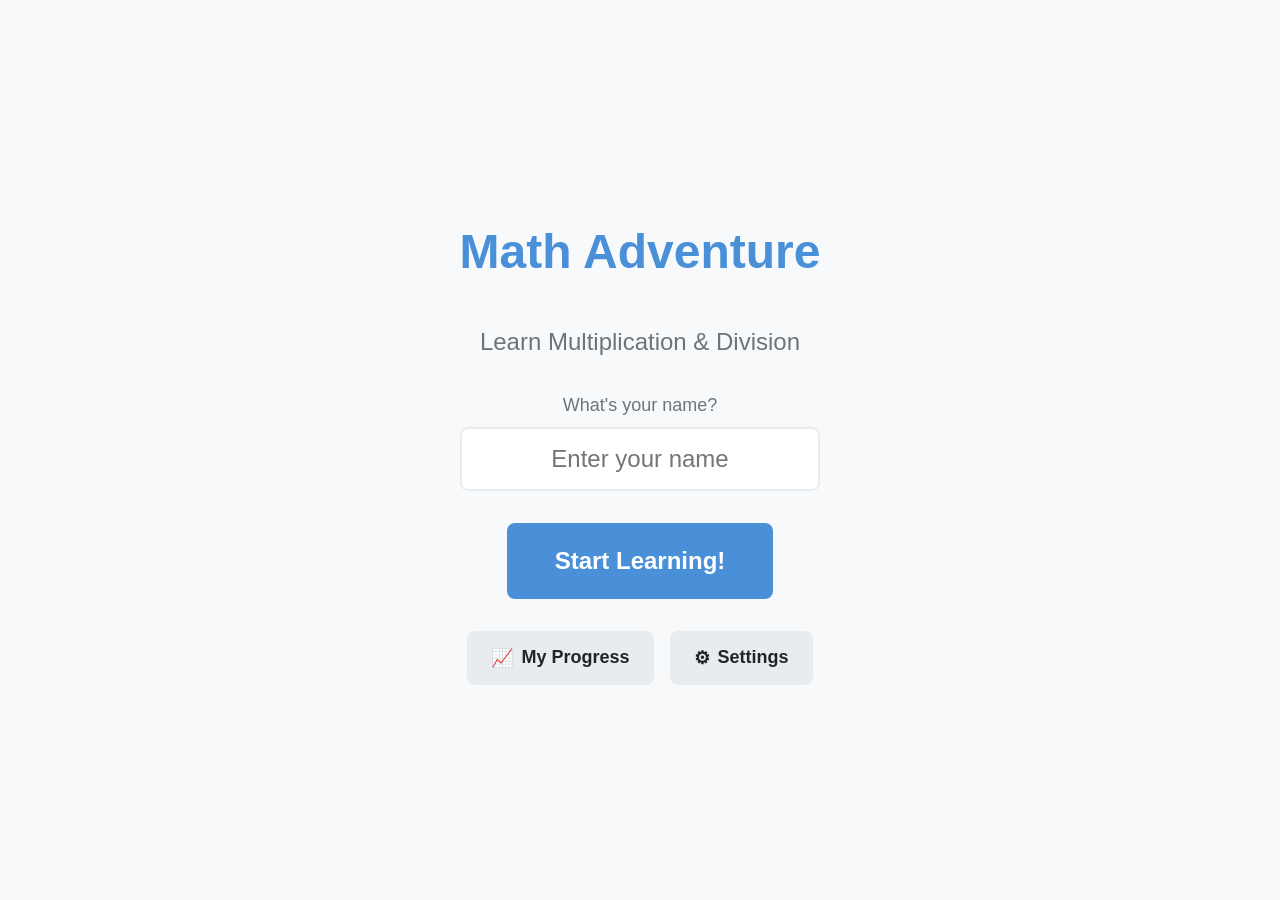
<file: index.html>
<!DOCTYPE html>
<html lang="en">
<head>
    <meta charset="UTF-8">
    <meta name="viewport" content="width=device-width, initial-scale=1.0, maximum-scale=1.0, user-scalable=no">
    <meta name="description" content="Learn multiplication and division with fun! An interactive math game for kids.">
    <meta name="theme-color" content="#4A90D9">
    <meta name="apple-mobile-web-app-capable" content="yes">
    <meta name="apple-mobile-web-app-status-bar-style" content="default">
    <meta name="apple-mobile-web-app-title" content="Math Adventure">
    <meta name="mobile-web-app-capable" content="yes">

    <title>Math Adventure - Learn Multiplication & Division</title>

    <!-- PWA Manifest -->
    <link rel="manifest" href="manifest.json">

    <!-- Favicon & App Icons -->
    <link rel="icon" type="image/png" sizes="32x32" href="icons/icon-96.png">
    <link rel="apple-touch-icon" href="icons/icon-192.png">
    <link rel="apple-touch-icon" sizes="152x152" href="icons/icon-152.png">
    <link rel="apple-touch-icon" sizes="180x180" href="icons/icon-192.png">
    <link rel="apple-touch-icon" sizes="167x167" href="icons/icon-192.png">

    <link rel="stylesheet" href="styles.css">
</head>
<body>
    <div id="app">
        <!-- Welcome Screen -->
        <div id="welcome-screen" class="screen active">
            <div class="welcome-content">
                <h1>Math Adventure</h1>
                <p class="subtitle">Learn Multiplication & Division</p>

                <div class="player-setup">
                    <label for="player-name">What's your name?</label>
                    <input type="text" id="player-name" placeholder="Enter your name" maxlength="20">
                </div>

                <button id="start-btn" class="btn btn-primary btn-large">Start Learning!</button>

                <div class="welcome-buttons">
                    <button id="progress-btn-welcome" class="btn btn-secondary">
                        <span class="icon">&#128200;</span> My Progress
                    </button>
                    <button id="settings-btn-welcome" class="btn btn-secondary">
                        <span class="icon">&#9881;</span> Settings
                    </button>
                </div>
            </div>
        </div>

        <!-- Main Game Screen -->
        <div id="game-screen" class="screen">
            <!-- Top Bar -->
            <header class="top-bar">
                <div class="player-info">
                    <span id="player-display-name">Player</span>
                    <span class="level-badge">Level <span id="current-level">1</span></span>
                </div>
                <div class="stats">
                    <div class="stat">
                        <span class="stat-icon star-icon">&#9733;</span>
                        <span id="points-display">0</span>
                    </div>
                    <div class="stat">
                        <span class="stat-icon fire-icon">&#128293;</span>
                        <span id="streak-display">0</span>
                    </div>
                </div>
                <div class="top-actions">
                    <button id="pause-btn" class="btn btn-icon" title="Pause">&#10074;&#10074;</button>
                    <button id="settings-btn-game" class="btn btn-icon" title="Settings">&#9881;</button>
                </div>
            </header>

            <!-- Progress Bar -->
            <div class="progress-container">
                <div class="progress-bar">
                    <div id="session-progress" class="progress-fill"></div>
                </div>
                <span id="progress-text">0 / 10</span>
            </div>

            <!-- Main Problem Area -->
            <main class="problem-area">
                <!-- Visual Representation -->
                <div id="visual-area" class="visual-area">
                    <!-- Arrays, number lines, etc. will be rendered here -->
                </div>

                <!-- Problem Display -->
                <div class="problem-display">
                    <span id="num1" class="problem-number">5</span>
                    <span id="operator" class="problem-operator multiply">&times;</span>
                    <span id="num2" class="problem-number">3</span>
                    <span class="equals">=</span>
                    <span id="answer-display" class="answer-box">?</span>
                </div>

                <!-- Answer Input -->
                <div class="answer-section">
                    <input type="number" id="answer-input" class="answer-input" placeholder="?" min="0" max="999" autocomplete="off">
                    <button id="submit-btn" class="btn btn-primary">Check</button>
                </div>

                <!-- Feedback Area -->
                <div id="feedback-area" class="feedback-area hidden">
                    <div id="feedback-message" class="feedback-message"></div>
                    <div id="feedback-explanation" class="feedback-explanation"></div>
                </div>
            </main>

            <!-- Hint Button -->
            <div class="hint-section">
                <button id="hint-btn" class="btn btn-hint">
                    <span class="icon">&#128161;</span> Need a hint?
                </button>
            </div>
        </div>

        <!-- Break Screen -->
        <div id="break-screen" class="screen">
            <div class="break-content">
                <h2>Time for a Break!</h2>
                <p>You've been working hard! Take a moment to rest your eyes.</p>
                <div class="break-activity">
                    <p>Try this: Stand up and stretch your arms above your head!</p>
                </div>
                <div class="break-timer">
                    <span id="break-countdown">60</span>s
                </div>
                <button id="skip-break-btn" class="btn btn-secondary">I'm Ready to Continue</button>
            </div>
        </div>

        <!-- Session Complete Screen -->
        <div id="complete-screen" class="screen">
            <div class="complete-content">
                <h2 id="complete-title">Great Job!</h2>
                <div class="session-stats">
                    <div class="stat-card">
                        <span class="stat-value" id="session-correct">0</span>
                        <span class="stat-label">Correct</span>
                    </div>
                    <div class="stat-card">
                        <span class="stat-value" id="session-accuracy">0%</span>
                        <span class="stat-label">Accuracy</span>
                    </div>
                    <div class="stat-card">
                        <span class="stat-value" id="session-points">0</span>
                        <span class="stat-label">Points Earned</span>
                    </div>
                </div>

                <div id="badges-earned" class="badges-earned hidden">
                    <h3>Badges Earned!</h3>
                    <div id="new-badges" class="badge-list"></div>
                </div>

                <div class="complete-actions">
                    <button id="continue-btn" class="btn btn-primary btn-large">Keep Going!</button>
                    <button id="finish-btn" class="btn btn-secondary">Finish for Now</button>
                </div>
            </div>
        </div>

        <!-- Settings Modal -->
        <div id="settings-modal" class="modal hidden">
            <div class="modal-content">
                <div class="modal-header">
                    <h2>Settings</h2>
                    <button id="close-settings" class="btn btn-icon">&times;</button>
                </div>
                <div class="modal-body">
                    <div class="setting-group">
                        <h3>Learning Mode</h3>
                        <div class="setting-option">
                            <label for="mode-select">Practice Type</label>
                            <select id="mode-select">
                                <option value="multiplication" selected>Multiplication Only</option>
                                <option value="division">Division Only</option>
                                <option value="mixed">Mixed Practice</option>
                            </select>
                        </div>
                        <div class="setting-option">
                            <label for="table-select">Times Tables</label>
                            <select id="table-select">
                                <option value="beginner">Beginner (2, 5, 10)</option>
                                <option value="easy" selected>Easy (1, 2, 5, 10)</option>
                                <option value="medium">Medium (2-6, 10)</option>
                                <option value="hard">Hard (2-9)</option>
                                <option value="expert">Expert (2-12)</option>
                            </select>
                        </div>
                    </div>

                    <div class="setting-group">
                        <h3>Session Settings</h3>
                        <div class="setting-option">
                            <label for="session-length">Problems per Session</label>
                            <select id="session-length">
                                <option value="5">5 (Quick)</option>
                                <option value="10" selected>10 (Standard)</option>
                                <option value="15">15 (Extended)</option>
                                <option value="20">20 (Challenge)</option>
                            </select>
                        </div>
                        <div class="setting-option">
                            <label for="break-interval">Break Reminder</label>
                            <select id="break-interval">
                                <option value="0">Off</option>
                                <option value="10" selected>Every 10 minutes</option>
                                <option value="15">Every 15 minutes</option>
                                <option value="20">Every 20 minutes</option>
                            </select>
                        </div>
                    </div>

                    <div class="setting-group">
                        <h3>Visual Settings</h3>
                        <div class="setting-option toggle-option">
                            <label for="show-visuals">Show Visual Helpers</label>
                            <input type="checkbox" id="show-visuals" checked>
                        </div>
                        <div class="setting-option toggle-option">
                            <label for="animations-enabled">Enable Animations</label>
                            <input type="checkbox" id="animations-enabled" checked>
                        </div>
                        <div class="setting-option toggle-option">
                            <label for="sounds-enabled">Enable Sounds</label>
                            <input type="checkbox" id="sounds-enabled" checked>
                        </div>
                    </div>

                    <div class="setting-group">
                        <h3>Accessibility</h3>
                        <div class="setting-option toggle-option">
                            <label for="focus-mode">Focus Mode (Minimal UI)</label>
                            <input type="checkbox" id="focus-mode">
                        </div>
                        <div class="setting-option toggle-option">
                            <label for="large-text">Large Text</label>
                            <input type="checkbox" id="large-text">
                        </div>
                        <div class="setting-option toggle-option">
                            <label for="high-contrast">High Contrast</label>
                            <input type="checkbox" id="high-contrast">
                        </div>
                    </div>

                    <div class="setting-group">
                        <h3>&#9729; Cloud Sync</h3>
                        <p class="setting-description">Sync progress to Google Sheets for backup and parent/teacher tracking.</p>
                        <div class="setting-option toggle-option">
                            <label for="cloud-sync-enabled">Enable Cloud Sync</label>
                            <input type="checkbox" id="cloud-sync-enabled">
                        </div>
                        <div class="setting-option" id="cloud-sync-options">
                            <label for="google-script-url">Google Script URL</label>
                            <input type="url" id="google-script-url" placeholder="https://script.google.com/..." class="text-input">
                            <small class="setting-hint">Deploy the Google Apps Script and paste the Web App URL here</small>
                        </div>
                        <div class="setting-option" id="parent-email-option">
                            <label for="parent-email">Parent/Teacher Email (optional)</label>
                            <input type="email" id="parent-email" placeholder="parent@email.com" class="text-input">
                            <small class="setting-hint">Receive weekly progress reports</small>
                        </div>
                        <div id="sync-status-display" class="sync-status-info">
                            <span id="sync-status-text">Not synced</span>
                            <button id="sync-now-btn" class="btn btn-small btn-secondary">Sync Now</button>
                        </div>
                    </div>
                </div>
                <div class="modal-footer">
                    <button id="save-settings" class="btn btn-primary">Save Settings</button>
                </div>
            </div>
        </div>

        <!-- Pause Modal -->
        <div id="pause-modal" class="modal hidden">
            <div class="modal-content modal-small">
                <h2>Game Paused</h2>
                <p>Take your time!</p>
                <div class="pause-actions">
                    <button id="resume-btn" class="btn btn-primary btn-large">Resume</button>
                    <button id="quit-btn" class="btn btn-secondary">Quit Session</button>
                </div>
            </div>
        </div>

        <!-- Progress Modal -->
        <div id="progress-modal" class="modal hidden">
            <div class="modal-content">
                <div class="modal-header">
                    <h2>&#128200; My Progress</h2>
                    <button id="close-progress" class="btn btn-icon">&times;</button>
                </div>
                <div class="modal-body">
                    <!-- Overall Stats -->
                    <div class="progress-section">
                        <h3>Overall Stats</h3>
                        <div class="progress-stats-grid">
                            <div class="progress-stat">
                                <span class="progress-stat-value" id="total-problems-solved">0</span>
                                <span class="progress-stat-label">Problems Solved</span>
                            </div>
                            <div class="progress-stat">
                                <span class="progress-stat-value" id="overall-accuracy">0%</span>
                                <span class="progress-stat-label">Accuracy</span>
                            </div>
                            <div class="progress-stat">
                                <span class="progress-stat-value" id="total-points-earned">0</span>
                                <span class="progress-stat-label">Total Points</span>
                            </div>
                            <div class="progress-stat">
                                <span class="progress-stat-value" id="facts-mastered">0</span>
                                <span class="progress-stat-label">Facts Mastered</span>
                            </div>
                        </div>
                    </div>

                    <!-- Recent Activity -->
                    <div class="progress-section">
                        <h3>Recent Activity</h3>
                        <div id="recent-activity" class="recent-activity">
                            <p class="no-data">No activity yet. Start playing to track your progress!</p>
                        </div>
                    </div>

                    <!-- Mastered Facts -->
                    <div class="progress-section">
                        <h3>&#11088; Mastered Facts</h3>
                        <div id="mastered-facts-list" class="mastered-facts">
                            <p class="no-data">Keep practicing to master facts!</p>
                        </div>
                    </div>

                    <!-- Badges Collection -->
                    <div class="progress-section">
                        <h3>&#127942; Badges Earned</h3>
                        <div id="badges-collection" class="badges-collection">
                            <p class="no-data">Complete challenges to earn badges!</p>
                        </div>
                    </div>
                </div>
            </div>
        </div>

        <!-- Achievement Toast -->
        <div id="achievement-toast" class="toast hidden">
            <div class="toast-content">
                <span class="toast-icon">&#127942;</span>
                <div class="toast-text">
                    <strong id="toast-title">Achievement!</strong>
                    <span id="toast-message"></span>
                </div>
            </div>
        </div>
    </div>

    <script src="game.js"></script>
    <script>
        // Register Service Worker for PWA
        if ('serviceWorker' in navigator) {
            window.addEventListener('load', () => {
                navigator.serviceWorker.register('/sw.js')
                    .then(registration => {
                        console.log('ServiceWorker registered:', registration.scope);
                    })
                    .catch(error => {
                        console.log('ServiceWorker registration failed:', error);
                    });
            });
        }
    </script>
</body>
</html>
</file>
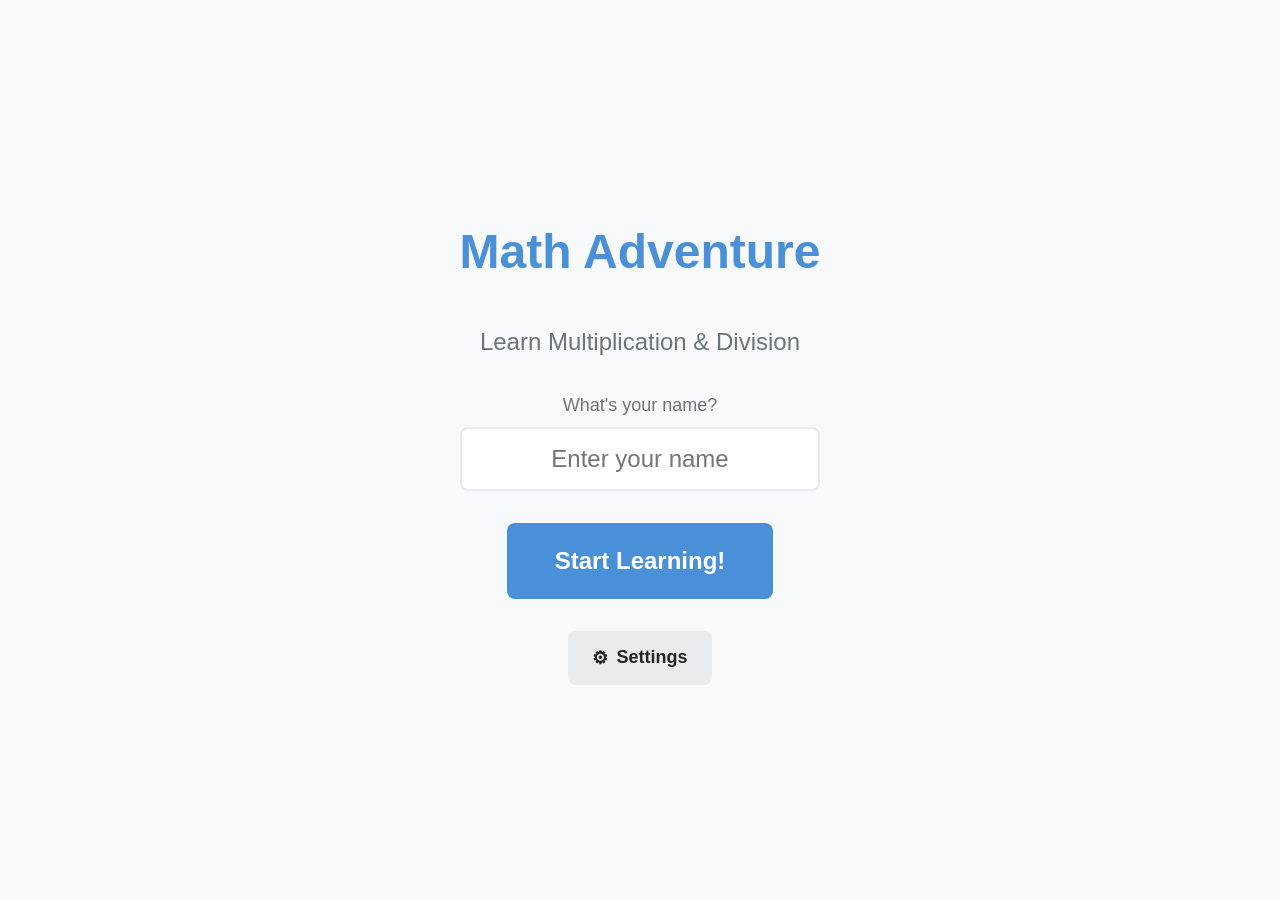
<file: math-adventure.html>
<!DOCTYPE html>
<html lang="en">
<head>
    <meta charset="UTF-8">
    <meta name="viewport" content="width=device-width, initial-scale=1.0, maximum-scale=1.0, user-scalable=no">
    <meta name="apple-mobile-web-app-capable" content="yes">
    <meta name="mobile-web-app-capable" content="yes">
    <title>Math Adventure - Learn Multiplication & Division</title>
    <style>
/* Math Adventure - ADHD-Friendly Educational Math App */
/* Optimized for 9-year-olds */

:root {
    --bg-primary: #F8F9FA;
    --bg-secondary: #FFFFFF;
    --bg-accent: #E9ECEF;
    --text-primary: #212529;
    --text-secondary: #6C757D;
    --text-muted: #ADB5BD;
    --multiply-color: #4A90D9;
    --multiply-bg: #E3F2FD;
    --divide-color: #5CB85C;
    --divide-bg: #E8F5E9;
    --success-color: #28A745;
    --success-bg: #D4EDDA;
    --error-color: #DC3545;
    --error-bg: #F8D7DA;
    --warning-color: #FFC107;
    --warning-bg: #FFF3CD;
    --primary-color: #4A90D9;
    --primary-hover: #3A7BC8;
    --secondary-color: #6C757D;
    --gold-color: #FFD700;
    --badge-color: #9B59B6;
    --spacing-xs: 4px;
    --spacing-sm: 8px;
    --spacing-md: 16px;
    --spacing-lg: 24px;
    --spacing-xl: 32px;
    --spacing-xxl: 48px;
    --font-family: 'Segoe UI', Arial, Verdana, sans-serif;
    --font-size-sm: 14px;
    --font-size-base: 18px;
    --font-size-lg: 24px;
    --font-size-xl: 32px;
    --font-size-xxl: 48px;
    --font-size-huge: 64px;
    --radius-sm: 4px;
    --radius-md: 8px;
    --radius-lg: 16px;
    --radius-round: 50%;
    --shadow-sm: 0 1px 3px rgba(0,0,0,0.1);
    --shadow-md: 0 4px 6px rgba(0,0,0,0.1);
    --shadow-lg: 0 10px 20px rgba(0,0,0,0.15);
    --transition-fast: 150ms ease;
    --transition-normal: 250ms ease;
}

body.high-contrast {
    --bg-primary: #FFFFFF;
    --bg-secondary: #F0F0F0;
    --text-primary: #000000;
    --text-secondary: #333333;
    --primary-color: #0056B3;
}

body.large-text {
    --font-size-base: 22px;
    --font-size-lg: 28px;
    --font-size-xl: 40px;
    --font-size-xxl: 56px;
    --font-size-huge: 80px;
}

@media (prefers-reduced-motion: reduce) {
    *, *::before, *::after {
        animation-duration: 0.01ms !important;
        transition-duration: 0.01ms !important;
    }
}

body.no-animations *, body.no-animations *::before, body.no-animations *::after {
    animation: none !important;
    transition: none !important;
}

*, *::before, *::after { box-sizing: border-box; margin: 0; padding: 0; }

html { font-size: var(--font-size-base); line-height: 1.5; }

body {
    font-family: var(--font-family);
    background-color: var(--bg-primary);
    color: var(--text-primary);
    min-height: 100vh;
    overflow-x: hidden;
}

#app { min-height: 100vh; display: flex; flex-direction: column; }

.screen {
    display: none;
    flex-direction: column;
    min-height: 100vh;
    padding: var(--spacing-lg);
}

.screen.active { display: flex; }

.welcome-content {
    flex: 1;
    display: flex;
    flex-direction: column;
    align-items: center;
    justify-content: center;
    text-align: center;
    max-width: 500px;
    margin: 0 auto;
    gap: var(--spacing-xl);
}

.welcome-content h1 {
    font-size: var(--font-size-xxl);
    font-weight: 700;
    color: var(--primary-color);
    margin-bottom: var(--spacing-xs);
}

.welcome-content .subtitle {
    font-size: var(--font-size-lg);
    color: var(--text-secondary);
}

.player-setup {
    width: 100%;
    display: flex;
    flex-direction: column;
    gap: var(--spacing-sm);
}

.player-setup label {
    font-size: var(--font-size-base);
    color: var(--text-secondary);
}

.player-setup input {
    padding: var(--spacing-md);
    font-size: var(--font-size-lg);
    border: 2px solid var(--bg-accent);
    border-radius: var(--radius-md);
    text-align: center;
    transition: border-color var(--transition-fast);
}

.player-setup input:focus {
    outline: none;
    border-color: var(--primary-color);
}

.btn {
    display: inline-flex;
    align-items: center;
    justify-content: center;
    gap: var(--spacing-sm);
    padding: var(--spacing-md) var(--spacing-lg);
    font-family: inherit;
    font-size: var(--font-size-base);
    font-weight: 600;
    border: none;
    border-radius: var(--radius-md);
    cursor: pointer;
    transition: all var(--transition-fast);
    min-height: 48px;
    min-width: 48px;
}

.btn:focus { outline: 3px solid var(--primary-color); outline-offset: 2px; }
.btn:disabled { opacity: 0.5; cursor: not-allowed; }
.btn-primary { background-color: var(--primary-color); color: white; }
.btn-primary:hover:not(:disabled) { background-color: var(--primary-hover); transform: translateY(-1px); }
.btn-secondary { background-color: var(--bg-accent); color: var(--text-primary); }
.btn-secondary:hover:not(:disabled) { background-color: var(--secondary-color); color: white; }
.btn-large { padding: var(--spacing-lg) var(--spacing-xxl); font-size: var(--font-size-lg); min-height: 60px; }
.btn-icon { padding: var(--spacing-sm); background: transparent; color: var(--text-secondary); font-size: var(--font-size-lg); }
.btn-icon:hover { color: var(--text-primary); background-color: var(--bg-accent); }
.btn-hint { background-color: var(--warning-bg); color: var(--text-primary); border: 2px dashed var(--warning-color); }
.btn-hint:hover { background-color: var(--warning-color); }

.top-bar {
    display: flex;
    align-items: center;
    justify-content: space-between;
    padding: var(--spacing-md);
    background-color: var(--bg-secondary);
    border-radius: var(--radius-lg);
    box-shadow: var(--shadow-sm);
    margin-bottom: var(--spacing-md);
}

.player-info { display: flex; align-items: center; gap: var(--spacing-md); }
#player-display-name { font-weight: 600; font-size: var(--font-size-base); }
.level-badge {
    background-color: var(--badge-color);
    color: white;
    padding: var(--spacing-xs) var(--spacing-md);
    border-radius: var(--radius-round);
    font-size: var(--font-size-sm);
    font-weight: 600;
}

.stats { display: flex; gap: var(--spacing-lg); }
.stat { display: flex; align-items: center; gap: var(--spacing-xs); font-size: var(--font-size-lg); font-weight: 700; }
.stat-icon { font-size: var(--font-size-lg); }
.star-icon { color: var(--gold-color); }
.fire-icon { color: #FF6B35; }
.top-actions { display: flex; gap: var(--spacing-sm); }

.progress-container { display: flex; align-items: center; gap: var(--spacing-md); margin-bottom: var(--spacing-lg); }
.progress-bar { flex: 1; height: 12px; background-color: var(--bg-accent); border-radius: var(--radius-round); overflow: hidden; }
.progress-fill {
    height: 100%;
    background: linear-gradient(90deg, var(--primary-color), var(--badge-color));
    border-radius: var(--radius-round);
    transition: width var(--transition-normal);
    width: 0%;
}
#progress-text { font-size: var(--font-size-sm); color: var(--text-secondary); min-width: 60px; text-align: right; }

.problem-area {
    flex: 1;
    display: flex;
    flex-direction: column;
    align-items: center;
    justify-content: center;
    gap: var(--spacing-xl);
    padding: var(--spacing-xl);
}

.visual-area {
    width: 100%;
    max-width: 500px;
    min-height: 120px;
    display: flex;
    flex-direction: column;
    align-items: center;
    justify-content: center;
    padding: var(--spacing-lg);
    background-color: var(--bg-secondary);
    border-radius: var(--radius-lg);
    box-shadow: var(--shadow-sm);
}

.visual-area.hidden { display: none; }

.array-grid { display: grid; gap: 6px; padding: var(--spacing-md); }
.array-dot {
    width: 24px;
    height: 24px;
    border-radius: var(--radius-round);
    background-color: var(--primary-color);
    transition: transform var(--transition-fast), opacity var(--transition-fast);
}
.array-dot.multiply { background-color: var(--multiply-color); }
.array-dot.divide { background-color: var(--divide-color); }
.array-dot.highlight { transform: scale(1.2); box-shadow: 0 0 8px var(--primary-color); }

.groups-container { display: flex; flex-wrap: wrap; gap: var(--spacing-lg); justify-content: center; }
.group {
    display: flex;
    flex-wrap: wrap;
    gap: 4px;
    padding: var(--spacing-md);
    background-color: var(--bg-accent);
    border-radius: var(--radius-md);
    max-width: 100px;
}
.group-item { width: 20px; height: 20px; border-radius: var(--radius-sm); background-color: var(--primary-color); }

.problem-display {
    display: flex;
    align-items: center;
    justify-content: center;
    gap: var(--spacing-lg);
    padding: var(--spacing-xl);
    background-color: var(--bg-secondary);
    border-radius: var(--radius-lg);
    box-shadow: var(--shadow-md);
}

.problem-number { font-size: var(--font-size-huge); font-weight: 700; color: var(--text-primary); min-width: 80px; text-align: center; }
.problem-operator { font-size: var(--font-size-xxl); font-weight: 700; padding: var(--spacing-sm) var(--spacing-md); border-radius: var(--radius-md); }
.problem-operator.multiply { color: var(--multiply-color); background-color: var(--multiply-bg); }
.problem-operator.divide { color: var(--divide-color); background-color: var(--divide-bg); }
.equals { font-size: var(--font-size-xxl); color: var(--text-secondary); }
.answer-box { font-size: var(--font-size-huge); font-weight: 700; color: var(--primary-color); min-width: 100px; text-align: center; }

.answer-section { display: flex; gap: var(--spacing-md); align-items: center; }
.answer-input {
    width: 150px;
    padding: var(--spacing-md);
    font-size: var(--font-size-xl);
    font-weight: 700;
    text-align: center;
    border: 3px solid var(--bg-accent);
    border-radius: var(--radius-md);
    transition: border-color var(--transition-fast);
}
.answer-input:focus { outline: none; border-color: var(--primary-color); }
.answer-input.correct { border-color: var(--success-color); background-color: var(--success-bg); }
.answer-input.incorrect { border-color: var(--error-color); background-color: var(--error-bg); animation: shake 0.5s ease; }

@keyframes shake {
    0%, 100% { transform: translateX(0); }
    20%, 60% { transform: translateX(-5px); }
    40%, 80% { transform: translateX(5px); }
}

.feedback-area { text-align: center; padding: var(--spacing-lg); border-radius: var(--radius-lg); max-width: 400px; }
.feedback-area.hidden { display: none; }
.feedback-area.success { background-color: var(--success-bg); }
.feedback-area.error { background-color: var(--error-bg); }
.feedback-message { font-size: var(--font-size-lg); font-weight: 700; margin-bottom: var(--spacing-sm); }
.feedback-area.success .feedback-message { color: var(--success-color); }
.feedback-area.error .feedback-message { color: var(--error-color); }
.feedback-explanation { font-size: var(--font-size-base); color: var(--text-secondary); }

.hint-section { display: flex; justify-content: center; padding: var(--spacing-lg); }

.break-content, .complete-content {
    flex: 1;
    display: flex;
    flex-direction: column;
    align-items: center;
    justify-content: center;
    text-align: center;
    gap: var(--spacing-xl);
    max-width: 500px;
    margin: 0 auto;
}
.break-content h2, .complete-content h2 { font-size: var(--font-size-xxl); color: var(--primary-color); }
.complete-content h2 { color: var(--success-color); }
.break-activity { padding: var(--spacing-xl); background-color: var(--bg-secondary); border-radius: var(--radius-lg); box-shadow: var(--shadow-sm); }
.break-timer { font-size: var(--font-size-xxl); font-weight: 700; color: var(--text-secondary); }

.session-stats { display: flex; gap: var(--spacing-lg); flex-wrap: wrap; justify-content: center; }
.stat-card {
    display: flex;
    flex-direction: column;
    align-items: center;
    padding: var(--spacing-lg);
    background-color: var(--bg-secondary);
    border-radius: var(--radius-lg);
    box-shadow: var(--shadow-sm);
    min-width: 120px;
}
.stat-card .stat-value { font-size: var(--font-size-xxl); font-weight: 700; color: var(--primary-color); }
.stat-card .stat-label { font-size: var(--font-size-sm); color: var(--text-secondary); }

.badges-earned { padding: var(--spacing-lg); background-color: var(--bg-secondary); border-radius: var(--radius-lg); }
.badges-earned h3 { margin-bottom: var(--spacing-md); color: var(--badge-color); }
.badge-list { display: flex; gap: var(--spacing-md); flex-wrap: wrap; justify-content: center; }
.badge {
    display: flex;
    flex-direction: column;
    align-items: center;
    padding: var(--spacing-md);
    background: linear-gradient(135deg, var(--gold-color), #FFA500);
    border-radius: var(--radius-md);
    min-width: 80px;
}
.badge-icon { font-size: var(--font-size-xl); }
.badge-name { font-size: var(--font-size-sm); font-weight: 600; }

.complete-actions { display: flex; gap: var(--spacing-md); flex-wrap: wrap; justify-content: center; }

.modal {
    position: fixed;
    inset: 0;
    background-color: rgba(0, 0, 0, 0.5);
    display: flex;
    align-items: center;
    justify-content: center;
    padding: var(--spacing-lg);
    z-index: 1000;
}
.modal.hidden { display: none; }
.modal-content {
    background-color: var(--bg-secondary);
    border-radius: var(--radius-lg);
    box-shadow: var(--shadow-lg);
    max-width: 500px;
    width: 100%;
    max-height: 90vh;
    overflow-y: auto;
}
.modal-small { max-width: 350px; text-align: center; padding: var(--spacing-xl); }
.modal-header {
    display: flex;
    align-items: center;
    justify-content: space-between;
    padding: var(--spacing-lg);
    border-bottom: 1px solid var(--bg-accent);
}
.modal-header h2 { font-size: var(--font-size-lg); }
.modal-body { padding: var(--spacing-lg); }
.modal-footer { padding: var(--spacing-lg); border-top: 1px solid var(--bg-accent); display: flex; justify-content: flex-end; }

.setting-group { margin-bottom: var(--spacing-xl); }
.setting-group h3 {
    font-size: var(--font-size-base);
    color: var(--text-secondary);
    margin-bottom: var(--spacing-md);
    padding-bottom: var(--spacing-sm);
    border-bottom: 1px solid var(--bg-accent);
}
.setting-option { display: flex; align-items: center; justify-content: space-between; padding: var(--spacing-sm) 0; }
.setting-option label { font-size: var(--font-size-base); }
.setting-option select {
    padding: var(--spacing-sm) var(--spacing-md);
    font-size: var(--font-size-base);
    border: 2px solid var(--bg-accent);
    border-radius: var(--radius-sm);
    background-color: var(--bg-secondary);
}

.toggle-option input[type="checkbox"] {
    width: 48px;
    height: 24px;
    appearance: none;
    background-color: var(--bg-accent);
    border-radius: var(--radius-round);
    position: relative;
    cursor: pointer;
    transition: background-color var(--transition-fast);
}
.toggle-option input[type="checkbox"]::before {
    content: '';
    position: absolute;
    width: 20px;
    height: 20px;
    border-radius: var(--radius-round);
    background-color: white;
    top: 2px;
    left: 2px;
    transition: transform var(--transition-fast);
}
.toggle-option input[type="checkbox"]:checked { background-color: var(--primary-color); }
.toggle-option input[type="checkbox"]:checked::before { transform: translateX(24px); }

.pause-actions { display: flex; flex-direction: column; gap: var(--spacing-md); margin-top: var(--spacing-xl); }

.toast {
    position: fixed;
    bottom: var(--spacing-xl);
    left: 50%;
    transform: translateX(-50%);
    background: linear-gradient(135deg, var(--gold-color), #FFA500);
    color: var(--text-primary);
    padding: var(--spacing-md) var(--spacing-xl);
    border-radius: var(--radius-lg);
    box-shadow: var(--shadow-lg);
    z-index: 1100;
    animation: slideUp 0.3s ease;
}
.toast.hidden { display: none; }

@keyframes slideUp {
    from { opacity: 0; transform: translateX(-50%) translateY(20px); }
    to { opacity: 1; transform: translateX(-50%) translateY(0); }
}

.toast-content { display: flex; align-items: center; gap: var(--spacing-md); }
.toast-icon { font-size: var(--font-size-xl); }
.toast-text { display: flex; flex-direction: column; }
.toast-text strong { font-size: var(--font-size-base); }
.toast-text span { font-size: var(--font-size-sm); }

body.focus-mode .top-bar { background: transparent; box-shadow: none; }
body.focus-mode .player-info, body.focus-mode .stats { display: none; }
body.focus-mode .progress-container { display: none; }
body.focus-mode .hint-section { display: none; }
body.focus-mode .visual-area { box-shadow: none; background: transparent; }

@media (max-width: 768px) {
    :root { --font-size-huge: 48px; --font-size-xxl: 36px; --font-size-xl: 28px; }
    .top-bar { flex-wrap: wrap; gap: var(--spacing-sm); }
    .stats { order: 3; width: 100%; justify-content: center; }
    .problem-display { flex-wrap: wrap; gap: var(--spacing-md); }
    .problem-number { min-width: 60px; }
    .session-stats { flex-direction: column; }
    .complete-actions { flex-direction: column; width: 100%; }
    .complete-actions .btn { width: 100%; }
}

@media (max-width: 480px) {
    :root { --font-size-huge: 36px; --font-size-xxl: 28px; --font-size-xl: 24px; --spacing-xl: 24px; }
    .screen { padding: var(--spacing-md); }
    .array-dot { width: 18px; height: 18px; }
    .answer-input { width: 120px; }
}
    </style>
</head>
<body>
    <div id="app">
        <div id="welcome-screen" class="screen active">
            <div class="welcome-content">
                <h1>Math Adventure</h1>
                <p class="subtitle">Learn Multiplication & Division</p>
                <div class="player-setup">
                    <label for="player-name">What's your name?</label>
                    <input type="text" id="player-name" placeholder="Enter your name" maxlength="20">
                </div>
                <button id="start-btn" class="btn btn-primary btn-large">Start Learning!</button>
                <button id="settings-btn-welcome" class="btn btn-secondary">
                    <span class="icon">&#9881;</span> Settings
                </button>
            </div>
        </div>

        <div id="game-screen" class="screen">
            <header class="top-bar">
                <div class="player-info">
                    <span id="player-display-name">Player</span>
                    <span class="level-badge">Level <span id="current-level">1</span></span>
                </div>
                <div class="stats">
                    <div class="stat"><span class="stat-icon star-icon">&#9733;</span><span id="points-display">0</span></div>
                    <div class="stat"><span class="stat-icon fire-icon">&#128293;</span><span id="streak-display">0</span></div>
                </div>
                <div class="top-actions">
                    <button id="pause-btn" class="btn btn-icon" title="Pause">&#10074;&#10074;</button>
                    <button id="settings-btn-game" class="btn btn-icon" title="Settings">&#9881;</button>
                </div>
            </header>

            <div class="progress-container">
                <div class="progress-bar"><div id="session-progress" class="progress-fill"></div></div>
                <span id="progress-text">0 / 10</span>
            </div>

            <main class="problem-area">
                <div id="visual-area" class="visual-area"></div>
                <div class="problem-display">
                    <span id="num1" class="problem-number">5</span>
                    <span id="operator" class="problem-operator multiply">&times;</span>
                    <span id="num2" class="problem-number">3</span>
                    <span class="equals">=</span>
                    <span id="answer-display" class="answer-box">?</span>
                </div>
                <div class="answer-section">
                    <input type="number" id="answer-input" class="answer-input" placeholder="?" min="0" max="999" autocomplete="off" inputmode="numeric">
                    <button id="submit-btn" class="btn btn-primary">Check</button>
                </div>
                <div id="feedback-area" class="feedback-area hidden">
                    <div id="feedback-message" class="feedback-message"></div>
                    <div id="feedback-explanation" class="feedback-explanation"></div>
                </div>
            </main>

            <div class="hint-section">
                <button id="hint-btn" class="btn btn-hint"><span class="icon">&#128161;</span> Need a hint?</button>
            </div>
        </div>

        <div id="break-screen" class="screen">
            <div class="break-content">
                <h2>Time for a Break!</h2>
                <p>You've been working hard! Take a moment to rest your eyes.</p>
                <div class="break-activity"><p>Try this: Stand up and stretch your arms above your head!</p></div>
                <div class="break-timer"><span id="break-countdown">60</span>s</div>
                <button id="skip-break-btn" class="btn btn-secondary">I'm Ready to Continue</button>
            </div>
        </div>

        <div id="complete-screen" class="screen">
            <div class="complete-content">
                <h2 id="complete-title">Great Job!</h2>
                <div class="session-stats">
                    <div class="stat-card"><span class="stat-value" id="session-correct">0</span><span class="stat-label">Correct</span></div>
                    <div class="stat-card"><span class="stat-value" id="session-accuracy">0%</span><span class="stat-label">Accuracy</span></div>
                    <div class="stat-card"><span class="stat-value" id="session-points">0</span><span class="stat-label">Points Earned</span></div>
                </div>
                <div id="badges-earned" class="badges-earned hidden">
                    <h3>Badges Earned!</h3>
                    <div id="new-badges" class="badge-list"></div>
                </div>
                <div class="complete-actions">
                    <button id="continue-btn" class="btn btn-primary btn-large">Keep Going!</button>
                    <button id="finish-btn" class="btn btn-secondary">Finish for Now</button>
                </div>
            </div>
        </div>

        <div id="settings-modal" class="modal hidden">
            <div class="modal-content">
                <div class="modal-header">
                    <h2>Settings</h2>
                    <button id="close-settings" class="btn btn-icon">&times;</button>
                </div>
                <div class="modal-body">
                    <div class="setting-group">
                        <h3>Learning Mode</h3>
                        <div class="setting-option">
                            <label for="mode-select">Practice Type</label>
                            <select id="mode-select">
                                <option value="multiplication" selected>Multiplication Only</option>
                                <option value="division">Division Only</option>
                                <option value="mixed">Mixed Practice</option>
                            </select>
                        </div>
                        <div class="setting-option">
                            <label for="table-select">Times Tables</label>
                            <select id="table-select">
                                <option value="beginner">Beginner (2, 5, 10)</option>
                                <option value="easy" selected>Easy (1, 2, 5, 10)</option>
                                <option value="medium">Medium (2-6, 10)</option>
                                <option value="hard">Hard (2-9)</option>
                                <option value="expert">Expert (2-12)</option>
                            </select>
                        </div>
                    </div>
                    <div class="setting-group">
                        <h3>Session Settings</h3>
                        <div class="setting-option">
                            <label for="session-length">Problems per Session</label>
                            <select id="session-length">
                                <option value="5">5 (Quick)</option>
                                <option value="10" selected>10 (Standard)</option>
                                <option value="15">15 (Extended)</option>
                                <option value="20">20 (Challenge)</option>
                            </select>
                        </div>
                        <div class="setting-option">
                            <label for="break-interval">Break Reminder</label>
                            <select id="break-interval">
                                <option value="0">Off</option>
                                <option value="10" selected>Every 10 minutes</option>
                                <option value="15">Every 15 minutes</option>
                                <option value="20">Every 20 minutes</option>
                            </select>
                        </div>
                    </div>
                    <div class="setting-group">
                        <h3>Visual Settings</h3>
                        <div class="setting-option toggle-option">
                            <label for="show-visuals">Show Visual Helpers</label>
                            <input type="checkbox" id="show-visuals" checked>
                        </div>
                        <div class="setting-option toggle-option">
                            <label for="animations-enabled">Enable Animations</label>
                            <input type="checkbox" id="animations-enabled" checked>
                        </div>
                        <div class="setting-option toggle-option">
                            <label for="sounds-enabled">Enable Sounds</label>
                            <input type="checkbox" id="sounds-enabled" checked>
                        </div>
                    </div>
                    <div class="setting-group">
                        <h3>Accessibility</h3>
                        <div class="setting-option toggle-option">
                            <label for="focus-mode">Focus Mode (Minimal UI)</label>
                            <input type="checkbox" id="focus-mode">
                        </div>
                        <div class="setting-option toggle-option">
                            <label for="large-text">Large Text</label>
                            <input type="checkbox" id="large-text">
                        </div>
                        <div class="setting-option toggle-option">
                            <label for="high-contrast">High Contrast</label>
                            <input type="checkbox" id="high-contrast">
                        </div>
                    </div>
                </div>
                <div class="modal-footer">
                    <button id="save-settings" class="btn btn-primary">Save Settings</button>
                </div>
            </div>
        </div>

        <div id="pause-modal" class="modal hidden">
            <div class="modal-content modal-small">
                <h2>Game Paused</h2>
                <p>Take your time!</p>
                <div class="pause-actions">
                    <button id="resume-btn" class="btn btn-primary btn-large">Resume</button>
                    <button id="quit-btn" class="btn btn-secondary">Quit Session</button>
                </div>
            </div>
        </div>

        <div id="achievement-toast" class="toast hidden">
            <div class="toast-content">
                <span class="toast-icon">&#127942;</span>
                <div class="toast-text">
                    <strong id="toast-title">Achievement!</strong>
                    <span id="toast-message"></span>
                </div>
            </div>
        </div>
    </div>

    <script>
// Math Adventure - Game Logic (Optimized for 9-year-olds)

const GameState = {
    playerName: '', level: 1, totalPoints: 0, totalCorrect: 0, totalAttempts: 0,
    sessionActive: false, sessionProblems: 0, sessionCorrect: 0, sessionPoints: 0,
    currentProblem: null, problemsCompleted: 0, currentStreak: 0, bestStreak: 0,
    sessionStartTime: null, lastBreakTime: null, badges: [], newBadges: [],
    factPerformance: {},
};

// Defaults tuned for 9-year-old
const Settings = {
    mode: 'multiplication', // Start with multiplication - easier for 9-year-olds
    tableRange: 'easy', // 1, 2, 5, 10 - good starting point
    sessionLength: 10,
    breakInterval: 10,
    showVisuals: true,
    animationsEnabled: true,
    soundsEnabled: true,
    focusMode: false,
    largeText: false,
    highContrast: false,
};

const TableRanges = {
    beginner: [2, 5, 10],
    easy: [1, 2, 5, 10],
    medium: [2, 3, 4, 5, 6, 10],
    hard: [2, 3, 4, 5, 6, 7, 8, 9],
    expert: [2, 3, 4, 5, 6, 7, 8, 9, 10, 11, 12],
};

const Badges = {
    firstProblem: { id: 'firstProblem', name: 'First Step', icon: '&#127775;', description: 'Complete your first problem' },
    streak5: { id: 'streak5', name: 'On Fire!', icon: '&#128293;', description: 'Get 5 correct in a row' },
    streak10: { id: 'streak10', name: 'Unstoppable', icon: '&#9889;', description: 'Get 10 correct in a row' },
    perfectSession: { id: 'perfectSession', name: 'Perfect!', icon: '&#127942;', description: 'Complete a session with 100% accuracy' },
    level5: { id: 'level5', name: 'Rising Star', icon: '&#11088;', description: 'Reach level 5' },
    level10: { id: 'level10', name: 'Math Wizard', icon: '&#129497;', description: 'Reach level 10' },
    points100: { id: 'points100', name: 'Century', icon: '&#128175;', description: 'Earn 100 points in one session' },
};

const CorrectMessages = ["Excellent!", "Great job!", "You got it!", "Perfect!", "Awesome!", "Well done!", "Fantastic!", "Super!", "Amazing!", "Brilliant!"];
const EncouragingMessages = ["Almost there!", "Keep trying!", "You can do it!", "Good effort!", "Don't give up!", "Try again!"];

const DOM = {};

function initDOM() {
    DOM.welcomeScreen = document.getElementById('welcome-screen');
    DOM.gameScreen = document.getElementById('game-screen');
    DOM.breakScreen = document.getElementById('break-screen');
    DOM.completeScreen = document.getElementById('complete-screen');
    DOM.playerNameInput = document.getElementById('player-name');
    DOM.startBtn = document.getElementById('start-btn');
    DOM.settingsBtnWelcome = document.getElementById('settings-btn-welcome');
    DOM.playerDisplayName = document.getElementById('player-display-name');
    DOM.currentLevel = document.getElementById('current-level');
    DOM.pointsDisplay = document.getElementById('points-display');
    DOM.streakDisplay = document.getElementById('streak-display');
    DOM.sessionProgress = document.getElementById('session-progress');
    DOM.progressText = document.getElementById('progress-text');
    DOM.visualArea = document.getElementById('visual-area');
    DOM.num1 = document.getElementById('num1');
    DOM.operator = document.getElementById('operator');
    DOM.num2 = document.getElementById('num2');
    DOM.answerDisplay = document.getElementById('answer-display');
    DOM.answerInput = document.getElementById('answer-input');
    DOM.submitBtn = document.getElementById('submit-btn');
    DOM.feedbackArea = document.getElementById('feedback-area');
    DOM.feedbackMessage = document.getElementById('feedback-message');
    DOM.feedbackExplanation = document.getElementById('feedback-explanation');
    DOM.hintBtn = document.getElementById('hint-btn');
    DOM.pauseBtn = document.getElementById('pause-btn');
    DOM.settingsBtnGame = document.getElementById('settings-btn-game');
    DOM.breakCountdown = document.getElementById('break-countdown');
    DOM.skipBreakBtn = document.getElementById('skip-break-btn');
    DOM.completeTitle = document.getElementById('complete-title');
    DOM.sessionCorrectDisplay = document.getElementById('session-correct');
    DOM.sessionAccuracy = document.getElementById('session-accuracy');
    DOM.sessionPointsDisplay = document.getElementById('session-points');
    DOM.badgesEarned = document.getElementById('badges-earned');
    DOM.newBadges = document.getElementById('new-badges');
    DOM.continueBtn = document.getElementById('continue-btn');
    DOM.finishBtn = document.getElementById('finish-btn');
    DOM.settingsModal = document.getElementById('settings-modal');
    DOM.closeSettings = document.getElementById('close-settings');
    DOM.saveSettings = document.getElementById('save-settings');
    DOM.pauseModal = document.getElementById('pause-modal');
    DOM.resumeBtn = document.getElementById('resume-btn');
    DOM.quitBtn = document.getElementById('quit-btn');
    DOM.modeSelect = document.getElementById('mode-select');
    DOM.tableSelect = document.getElementById('table-select');
    DOM.sessionLengthSelect = document.getElementById('session-length');
    DOM.breakIntervalSelect = document.getElementById('break-interval');
    DOM.showVisualsToggle = document.getElementById('show-visuals');
    DOM.animationsToggle = document.getElementById('animations-enabled');
    DOM.soundsToggle = document.getElementById('sounds-enabled');
    DOM.focusModeToggle = document.getElementById('focus-mode');
    DOM.largeTextToggle = document.getElementById('large-text');
    DOM.highContrastToggle = document.getElementById('high-contrast');
    DOM.achievementToast = document.getElementById('achievement-toast');
    DOM.toastTitle = document.getElementById('toast-title');
    DOM.toastMessage = document.getElementById('toast-message');
}

const AudioManager = {
    context: null,
    init() { try { this.context = new (window.AudioContext || window.webkitAudioContext)(); } catch (e) {} },
    playTone(frequency, duration, type = 'sine') {
        if (!Settings.soundsEnabled || !this.context) return;
        const osc = this.context.createOscillator();
        const gain = this.context.createGain();
        osc.connect(gain); gain.connect(this.context.destination);
        osc.frequency.value = frequency; osc.type = type;
        gain.gain.setValueAtTime(0.3, this.context.currentTime);
        gain.gain.exponentialRampToValueAtTime(0.01, this.context.currentTime + duration);
        osc.start(this.context.currentTime); osc.stop(this.context.currentTime + duration);
    },
    playCorrect() { this.playTone(523.25, 0.1); setTimeout(() => this.playTone(659.25, 0.1), 100); setTimeout(() => this.playTone(783.99, 0.15), 200); },
    playIncorrect() { this.playTone(200, 0.3, 'triangle'); },
    playLevelUp() { [523.25, 587.33, 659.25, 783.99, 880].forEach((f, i) => setTimeout(() => this.playTone(f, 0.15), i * 100)); },
    playAchievement() { [659.25, 783.99, 987.77, 1174.66].forEach((f, i) => setTimeout(() => this.playTone(f, 0.2), i * 150)); },
};

const MathEngine = {
    generateProblem() {
        const tables = TableRanges[Settings.tableRange];
        const isMultiplication = Settings.mode === 'multiplication' ? true : Settings.mode === 'division' ? false : Math.random() < 0.5;
        const num1 = this.getWeightedNumber(tables);
        const num2 = this.getWeightedNumber(tables);
        if (isMultiplication) return { type: 'multiplication', num1, num2, answer: num1 * num2, display: { num1, operator: '×', num2 } };
        const product = num1 * num2;
        return { type: 'division', num1: product, num2, answer: num1, display: { num1: product, operator: '÷', num2 } };
    },
    getWeightedNumber(tables) {
        if (Math.random() < 0.7) {
            const struggling = this.getStrugglingFacts(tables);
            if (struggling.length > 0) return struggling[Math.floor(Math.random() * struggling.length)];
        }
        return tables[Math.floor(Math.random() * tables.length)];
    },
    getStrugglingFacts(tables) {
        const struggling = [];
        for (const t of tables) {
            for (const o of tables) {
                const key = `${Math.min(t, o)}x${Math.max(t, o)}`;
                const p = GameState.factPerformance[key];
                if (p && (p.correct / (p.correct + p.incorrect) < 0.7 || (p.incorrect > 0 && Date.now() - p.lastSeen < 60000))) {
                    struggling.push(t); break;
                }
            }
        }
        return struggling;
    },
    recordFactPerformance(num1, num2, correct) {
        const key = `${Math.min(num1, num2)}x${Math.max(num1, num2)}`;
        if (!GameState.factPerformance[key]) GameState.factPerformance[key] = { correct: 0, incorrect: 0, lastSeen: 0 };
        const f = GameState.factPerformance[key];
        f.lastSeen = Date.now();
        correct ? f.correct++ : f.incorrect++;
    },
    calculatePoints(problem, time) {
        let pts = 10;
        if (GameState.currentStreak >= 3) pts += Math.min(GameState.currentStreak, 10);
        if (time < 5000) pts += 5;
        const max = Math.max(problem.num1, problem.num2);
        if (max >= 7) pts += 3;
        if (max >= 10) pts += 5;
        return pts;
    },
};

const Visualizer = {
    render(problem) {
        if (!Settings.showVisuals) { DOM.visualArea.classList.add('hidden'); return; }
        DOM.visualArea.classList.remove('hidden');
        DOM.visualArea.innerHTML = '';
        problem.type === 'multiplication' ? this.renderArray(problem.display.num1, problem.display.num2) : this.renderDivisionGroups(problem.display.num1, problem.display.num2);
    },
    renderArray(rows, cols) {
        const max = 8, dRows = Math.min(rows, max), dCols = Math.min(cols, max);
        const container = document.createElement('div');
        container.className = 'array-grid';
        container.style.gridTemplateColumns = `repeat(${dCols}, 24px)`;
        for (let i = 0; i < dRows * dCols; i++) {
            const dot = document.createElement('div');
            dot.className = 'array-dot multiply';
            if (Settings.animationsEnabled) {
                dot.style.opacity = '0'; dot.style.transform = 'scale(0)';
                setTimeout(() => { dot.style.opacity = '1'; dot.style.transform = 'scale(1)'; }, i * 30);
            }
            container.appendChild(dot);
        }
        const label = document.createElement('div');
        label.style.cssText = 'margin-top:12px;color:var(--text-secondary);font-size:var(--font-size-sm)';
        label.textContent = `${rows} rows × ${cols} columns` + (rows > max || cols > max ? ' (showing part)' : '');
        DOM.visualArea.appendChild(container);
        DOM.visualArea.appendChild(label);
    },
    renderDivisionGroups(total, divisor) {
        const result = Math.floor(total / divisor), maxG = 6, maxP = 8;
        const dGroups = Math.min(result, maxG), dPer = Math.min(divisor, maxP);
        const container = document.createElement('div');
        container.className = 'groups-container';
        for (let g = 0; g < dGroups; g++) {
            const group = document.createElement('div');
            group.className = 'group';
            for (let i = 0; i < dPer; i++) {
                const item = document.createElement('div');
                item.className = 'group-item';
                if (Settings.animationsEnabled) { item.style.opacity = '0'; setTimeout(() => { item.style.opacity = '1'; }, (g * dPer + i) * 50); }
                group.appendChild(item);
            }
            container.appendChild(group);
        }
        const label = document.createElement('div');
        label.style.cssText = 'margin-top:12px;color:var(--text-secondary);font-size:var(--font-size-sm)';
        label.textContent = result > maxG ? `Showing ${dGroups} of ${result} groups` : `${total} items ÷ ${divisor} per group = ? groups`;
        DOM.visualArea.appendChild(container);
        DOM.visualArea.appendChild(label);
    },
    showHint(problem) {
        if (problem.type !== 'multiplication') return;
        const dots = DOM.visualArea.querySelectorAll('.array-dot');
        const cols = problem.display.num2;
        let row = 0;
        const highlight = () => {
            if (row >= problem.display.num1) return;
            for (let c = 0; c < cols; c++) { const d = dots[row * cols + c]; if (d) d.classList.add('highlight'); }
            row++;
            if (row < problem.display.num1) setTimeout(highlight, 500);
        };
        highlight();
    },
};

const UI = {
    showScreen(id) { document.querySelectorAll('.screen').forEach(s => s.classList.remove('active')); document.getElementById(id).classList.add('active'); },
    displayProblem(p) {
        DOM.num1.textContent = p.display.num1;
        DOM.num2.textContent = p.display.num2;
        DOM.answerDisplay.textContent = '?';
        DOM.operator.textContent = p.display.operator;
        DOM.operator.className = 'problem-operator ' + (p.type === 'multiplication' ? 'multiply' : 'divide');
        DOM.answerInput.value = '';
        DOM.answerInput.className = 'answer-input';
        DOM.answerInput.focus();
        DOM.feedbackArea.classList.add('hidden');
        Visualizer.render(p);
    },
    showFeedback(correct, p, ans) {
        DOM.feedbackArea.classList.remove('hidden', 'success', 'error');
        DOM.feedbackArea.classList.add(correct ? 'success' : 'error');
        if (correct) {
            DOM.feedbackMessage.textContent = CorrectMessages[Math.floor(Math.random() * CorrectMessages.length)];
            DOM.feedbackExplanation.textContent = `${p.display.num1} ${p.display.operator} ${p.display.num2} = ${p.answer}`;
            DOM.answerInput.classList.add('correct');
            DOM.answerDisplay.textContent = p.answer;
        } else {
            DOM.feedbackMessage.textContent = EncouragingMessages[Math.floor(Math.random() * EncouragingMessages.length)];
            const exp = p.type === 'multiplication' ? `${p.display.num1} groups of ${p.display.num2} equals ${p.answer}.` : `${p.display.num1} divided into groups of ${p.display.num2} equals ${p.answer}.`;
            DOM.feedbackExplanation.textContent = `The answer is ${p.answer}. ${exp}`;
            DOM.answerInput.classList.add('incorrect');
        }
    },
    updateProgress() {
        DOM.sessionProgress.style.width = `${(GameState.problemsCompleted / Settings.sessionLength) * 100}%`;
        DOM.progressText.textContent = `${GameState.problemsCompleted} / ${Settings.sessionLength}`;
    },
    updateStats() {
        DOM.pointsDisplay.textContent = GameState.totalPoints;
        DOM.streakDisplay.textContent = GameState.currentStreak;
        DOM.currentLevel.textContent = GameState.level;
    },
    showAchievement(badge) {
        DOM.toastTitle.textContent = badge.name;
        DOM.toastMessage.textContent = badge.description;
        DOM.achievementToast.classList.remove('hidden');
        AudioManager.playAchievement();
        setTimeout(() => DOM.achievementToast.classList.add('hidden'), 3000);
    },
    applySettings() {
        document.body.classList.toggle('no-animations', !Settings.animationsEnabled);
        document.body.classList.toggle('focus-mode', Settings.focusMode);
        document.body.classList.toggle('large-text', Settings.largeText);
        document.body.classList.toggle('high-contrast', Settings.highContrast);
    },
};

const Game = {
    problemStartTime: null, breakTimer: null, breakCheckInterval: null,
    init() { initDOM(); this.loadSavedData(); this.bindEvents(); UI.applySettings(); AudioManager.init(); },
    loadSavedData() {
        try {
            const state = localStorage.getItem('mathAdventure_state');
            const settings = localStorage.getItem('mathAdventure_settings');
            if (state) Object.assign(GameState, JSON.parse(state));
            if (settings) { Object.assign(Settings, JSON.parse(settings)); this.populateSettingsUI(); }
        } catch (e) {}
    },
    saveData() {
        try {
            localStorage.setItem('mathAdventure_state', JSON.stringify({
                playerName: GameState.playerName, level: GameState.level, totalPoints: GameState.totalPoints,
                totalCorrect: GameState.totalCorrect, totalAttempts: GameState.totalAttempts, bestStreak: GameState.bestStreak,
                badges: GameState.badges, factPerformance: GameState.factPerformance,
            }));
            localStorage.setItem('mathAdventure_settings', JSON.stringify(Settings));
        } catch (e) {}
    },
    bindEvents() {
        DOM.startBtn.addEventListener('click', () => this.startGame());
        DOM.playerNameInput.addEventListener('keypress', e => { if (e.key === 'Enter') this.startGame(); });
        DOM.settingsBtnWelcome.addEventListener('click', () => this.openSettings());
        DOM.submitBtn.addEventListener('click', () => this.submitAnswer());
        DOM.answerInput.addEventListener('keypress', e => { if (e.key === 'Enter') this.submitAnswer(); });
        DOM.hintBtn.addEventListener('click', () => Visualizer.showHint(GameState.currentProblem));
        DOM.pauseBtn.addEventListener('click', () => DOM.pauseModal.classList.remove('hidden'));
        DOM.settingsBtnGame.addEventListener('click', () => this.openSettings());
        DOM.skipBreakBtn.addEventListener('click', () => this.skipBreak());
        DOM.continueBtn.addEventListener('click', () => this.continueSession());
        DOM.finishBtn.addEventListener('click', () => { UI.showScreen('welcome-screen'); DOM.playerNameInput.value = GameState.playerName; });
        DOM.closeSettings.addEventListener('click', () => DOM.settingsModal.classList.add('hidden'));
        DOM.saveSettings.addEventListener('click', () => this.saveSettings());
        DOM.resumeBtn.addEventListener('click', () => { DOM.pauseModal.classList.add('hidden'); DOM.answerInput.focus(); });
        DOM.quitBtn.addEventListener('click', () => { DOM.pauseModal.classList.add('hidden'); this.endSession(); });
        DOM.settingsModal.addEventListener('click', e => { if (e.target === DOM.settingsModal) DOM.settingsModal.classList.add('hidden'); });
        DOM.pauseModal.addEventListener('click', e => { if (e.target === DOM.pauseModal) { DOM.pauseModal.classList.add('hidden'); DOM.answerInput.focus(); } });
    },
    startGame() {
        GameState.playerName = DOM.playerNameInput.value.trim() || 'Player';
        DOM.playerDisplayName.textContent = GameState.playerName;
        GameState.sessionActive = true; GameState.sessionProblems = 0; GameState.sessionCorrect = 0;
        GameState.sessionPoints = 0; GameState.problemsCompleted = 0; GameState.currentStreak = 0;
        GameState.newBadges = []; GameState.sessionStartTime = Date.now(); GameState.lastBreakTime = Date.now();
        UI.updateStats(); UI.updateProgress(); UI.showScreen('game-screen');
        if (Settings.breakInterval > 0) this.breakCheckInterval = setInterval(() => this.checkForBreak(), 60000);
        this.nextProblem(); this.saveData();
    },
    nextProblem() {
        GameState.currentProblem = MathEngine.generateProblem();
        this.problemStartTime = Date.now();
        UI.displayProblem(GameState.currentProblem);
    },
    submitAnswer() {
        const ans = parseInt(DOM.answerInput.value);
        const p = GameState.currentProblem;
        if (isNaN(ans)) { DOM.answerInput.focus(); return; }
        const time = Date.now() - this.problemStartTime;
        const correct = ans === p.answer;
        GameState.totalAttempts++; GameState.sessionProblems++;
        p.type === 'multiplication' ? MathEngine.recordFactPerformance(p.display.num1, p.display.num2, correct) : MathEngine.recordFactPerformance(p.answer, p.display.num2, correct);
        if (correct) {
            const pts = MathEngine.calculatePoints(p, time);
            GameState.totalPoints += pts; GameState.sessionPoints += pts; GameState.totalCorrect++; GameState.sessionCorrect++;
            GameState.currentStreak++; if (GameState.currentStreak > GameState.bestStreak) GameState.bestStreak = GameState.currentStreak;
            AudioManager.playCorrect(); this.checkAchievements(); this.checkLevelUp();
        } else { GameState.currentStreak = 0; AudioManager.playIncorrect(); }
        UI.showFeedback(correct, p, ans); UI.updateStats();
        GameState.problemsCompleted++; UI.updateProgress();
        setTimeout(() => { GameState.problemsCompleted >= Settings.sessionLength ? this.endSession() : this.nextProblem(); }, correct ? 1500 : 2500);
        this.saveData();
    },
    checkAchievements() {
        const earn = id => { if (!GameState.badges.includes(id)) { GameState.badges.push(id); GameState.newBadges.push(id); UI.showAchievement(Badges[id]); } };
        if (GameState.totalCorrect === 1) earn('firstProblem');
        if (GameState.currentStreak >= 5) earn('streak5');
        if (GameState.currentStreak >= 10) earn('streak10');
        if (GameState.sessionPoints >= 100) earn('points100');
        if (GameState.level >= 5) earn('level5');
        if (GameState.level >= 10) earn('level10');
    },
    checkLevelUp() {
        if (GameState.totalPoints >= GameState.level * 100 * GameState.level) { GameState.level++; AudioManager.playLevelUp(); UI.updateStats(); }
    },
    checkForBreak() {
        if (Settings.breakInterval > 0 && (Date.now() - GameState.lastBreakTime) / 60000 >= Settings.breakInterval) this.showBreak();
    },
    showBreak() {
        UI.showScreen('break-screen');
        let cd = 60; DOM.breakCountdown.textContent = cd;
        this.breakTimer = setInterval(() => { cd--; DOM.breakCountdown.textContent = cd; if (cd <= 0) this.skipBreak(); }, 1000);
    },
    skipBreak() {
        if (this.breakTimer) { clearInterval(this.breakTimer); this.breakTimer = null; }
        GameState.lastBreakTime = Date.now(); UI.showScreen('game-screen'); DOM.answerInput.focus();
    },
    endSession() {
        GameState.sessionActive = false;
        if (this.breakCheckInterval) { clearInterval(this.breakCheckInterval); this.breakCheckInterval = null; }
        if (GameState.sessionCorrect === Settings.sessionLength && !GameState.badges.includes('perfectSession')) {
            GameState.badges.push('perfectSession'); GameState.newBadges.push('perfectSession');
        }
        const acc = Math.round((GameState.sessionCorrect / Settings.sessionLength) * 100);
        DOM.sessionCorrectDisplay.textContent = GameState.sessionCorrect;
        DOM.sessionAccuracy.textContent = acc + '%';
        DOM.sessionPointsDisplay.textContent = GameState.sessionPoints;
        DOM.completeTitle.textContent = acc === 100 ? 'Perfect Score!' : acc >= 80 ? 'Great Job!' : acc >= 60 ? 'Good Effort!' : 'Keep Practicing!';
        if (GameState.newBadges.length > 0) {
            DOM.badgesEarned.classList.remove('hidden');
            DOM.newBadges.innerHTML = '';
            GameState.newBadges.forEach(id => {
                const b = Badges[id], el = document.createElement('div');
                el.className = 'badge'; el.innerHTML = `<span class="badge-icon">${b.icon}</span><span class="badge-name">${b.name}</span>`;
                DOM.newBadges.appendChild(el);
            });
        } else DOM.badgesEarned.classList.add('hidden');
        UI.showScreen('complete-screen'); this.saveData();
    },
    continueSession() {
        GameState.sessionProblems = 0; GameState.sessionCorrect = 0; GameState.sessionPoints = 0;
        GameState.problemsCompleted = 0; GameState.newBadges = []; GameState.sessionActive = true;
        GameState.sessionStartTime = Date.now(); GameState.lastBreakTime = Date.now();
        if (Settings.breakInterval > 0) this.breakCheckInterval = setInterval(() => this.checkForBreak(), 60000);
        UI.updateProgress(); UI.showScreen('game-screen'); this.nextProblem();
    },
    openSettings() { this.populateSettingsUI(); DOM.settingsModal.classList.remove('hidden'); },
    populateSettingsUI() {
        DOM.modeSelect.value = Settings.mode; DOM.tableSelect.value = Settings.tableRange;
        DOM.sessionLengthSelect.value = Settings.sessionLength; DOM.breakIntervalSelect.value = Settings.breakInterval;
        DOM.showVisualsToggle.checked = Settings.showVisuals; DOM.animationsToggle.checked = Settings.animationsEnabled;
        DOM.soundsToggle.checked = Settings.soundsEnabled; DOM.focusModeToggle.checked = Settings.focusMode;
        DOM.largeTextToggle.checked = Settings.largeText; DOM.highContrastToggle.checked = Settings.highContrast;
    },
    saveSettings() {
        Settings.mode = DOM.modeSelect.value; Settings.tableRange = DOM.tableSelect.value;
        Settings.sessionLength = parseInt(DOM.sessionLengthSelect.value); Settings.breakInterval = parseInt(DOM.breakIntervalSelect.value);
        Settings.showVisuals = DOM.showVisualsToggle.checked; Settings.animationsEnabled = DOM.animationsToggle.checked;
        Settings.soundsEnabled = DOM.soundsToggle.checked; Settings.focusMode = DOM.focusModeToggle.checked;
        Settings.largeText = DOM.largeTextToggle.checked; Settings.highContrast = DOM.highContrastToggle.checked;
        UI.applySettings(); this.saveData(); DOM.settingsModal.classList.add('hidden');
    },
};

document.addEventListener('DOMContentLoaded', () => Game.init());
    </script>
</body>
</html>
</file>
<file: styles.css>
/* Math Adventure - ADHD-Friendly Educational Math App */

/* ==========================================================================
   CSS Variables - Design System
   ========================================================================== */
:root {
    /* Colors - Soft, calming palette */
    --bg-primary: #F8F9FA;
    --bg-secondary: #FFFFFF;
    --bg-accent: #E9ECEF;

    --text-primary: #212529;
    --text-secondary: #6C757D;
    --text-muted: #ADB5BD;

    /* Operation Colors */
    --multiply-color: #4A90D9;
    --multiply-bg: #E3F2FD;
    --divide-color: #5CB85C;
    --divide-bg: #E8F5E9;

    /* Feedback Colors */
    --success-color: #28A745;
    --success-bg: #D4EDDA;
    --error-color: #DC3545;
    --error-bg: #F8D7DA;
    --warning-color: #FFC107;
    --warning-bg: #FFF3CD;

    /* UI Colors */
    --primary-color: #4A90D9;
    --primary-hover: #3A7BC8;
    --secondary-color: #6C757D;
    --secondary-hover: #5A6268;

    /* Points & Rewards */
    --gold-color: #FFD700;
    --badge-color: #9B59B6;

    /* Spacing */
    --spacing-xs: 4px;
    --spacing-sm: 8px;
    --spacing-md: 16px;
    --spacing-lg: 24px;
    --spacing-xl: 32px;
    --spacing-xxl: 48px;

    /* Typography */
    --font-family: 'Segoe UI', Arial, Verdana, sans-serif;
    --font-size-sm: 14px;
    --font-size-base: 18px;
    --font-size-lg: 24px;
    --font-size-xl: 32px;
    --font-size-xxl: 48px;
    --font-size-huge: 64px;

    /* Border Radius */
    --radius-sm: 4px;
    --radius-md: 8px;
    --radius-lg: 16px;
    --radius-round: 50%;

    /* Shadows */
    --shadow-sm: 0 1px 3px rgba(0,0,0,0.1);
    --shadow-md: 0 4px 6px rgba(0,0,0,0.1);
    --shadow-lg: 0 10px 20px rgba(0,0,0,0.15);

    /* Transitions */
    --transition-fast: 150ms ease;
    --transition-normal: 250ms ease;
    --transition-slow: 400ms ease;
}

/* High Contrast Mode */
body.high-contrast {
    --bg-primary: #FFFFFF;
    --bg-secondary: #F0F0F0;
    --text-primary: #000000;
    --text-secondary: #333333;
    --primary-color: #0056B3;
}

/* Large Text Mode */
body.large-text {
    --font-size-base: 22px;
    --font-size-lg: 28px;
    --font-size-xl: 40px;
    --font-size-xxl: 56px;
    --font-size-huge: 80px;
}

/* Reduced Motion */
@media (prefers-reduced-motion: reduce) {
    *, *::before, *::after {
        animation-duration: 0.01ms !important;
        animation-iteration-count: 1 !important;
        transition-duration: 0.01ms !important;
    }
}

body.no-animations *,
body.no-animations *::before,
body.no-animations *::after {
    animation: none !important;
    transition: none !important;
}

/* ==========================================================================
   Base Styles
   ========================================================================== */
*, *::before, *::after {
    box-sizing: border-box;
    margin: 0;
    padding: 0;
}

html {
    font-size: var(--font-size-base);
    line-height: 1.5;
}

body {
    font-family: var(--font-family);
    background-color: var(--bg-primary);
    color: var(--text-primary);
    min-height: 100vh;
    overflow-x: hidden;
}

#app {
    min-height: 100vh;
    display: flex;
    flex-direction: column;
}

/* ==========================================================================
   Screen Management
   ========================================================================== */
.screen {
    display: none;
    flex-direction: column;
    min-height: 100vh;
    padding: var(--spacing-lg);
}

.screen.active {
    display: flex;
}

/* ==========================================================================
   Welcome Screen
   ========================================================================== */
.welcome-content {
    flex: 1;
    display: flex;
    flex-direction: column;
    align-items: center;
    justify-content: center;
    text-align: center;
    max-width: 500px;
    margin: 0 auto;
    gap: var(--spacing-xl);
}

.welcome-content h1 {
    font-size: var(--font-size-xxl);
    font-weight: 700;
    color: var(--primary-color);
    margin-bottom: var(--spacing-xs);
}

.welcome-content .subtitle {
    font-size: var(--font-size-lg);
    color: var(--text-secondary);
}

.player-setup {
    width: 100%;
    display: flex;
    flex-direction: column;
    gap: var(--spacing-sm);
}

.player-setup label {
    font-size: var(--font-size-base);
    color: var(--text-secondary);
}

.player-setup input {
    padding: var(--spacing-md);
    font-size: var(--font-size-lg);
    border: 2px solid var(--bg-accent);
    border-radius: var(--radius-md);
    text-align: center;
    transition: border-color var(--transition-fast);
}

.player-setup input:focus {
    outline: none;
    border-color: var(--primary-color);
}

/* ==========================================================================
   Buttons
   ========================================================================== */
.btn {
    display: inline-flex;
    align-items: center;
    justify-content: center;
    gap: var(--spacing-sm);
    padding: var(--spacing-md) var(--spacing-lg);
    font-family: inherit;
    font-size: var(--font-size-base);
    font-weight: 600;
    border: none;
    border-radius: var(--radius-md);
    cursor: pointer;
    transition: all var(--transition-fast);
    min-height: 48px;
    min-width: 48px;
}

.btn:focus {
    outline: 3px solid var(--primary-color);
    outline-offset: 2px;
}

.btn:disabled {
    opacity: 0.5;
    cursor: not-allowed;
}

.btn-primary {
    background-color: var(--primary-color);
    color: white;
}

.btn-primary:hover:not(:disabled) {
    background-color: var(--primary-hover);
    transform: translateY(-1px);
}

.btn-secondary {
    background-color: var(--bg-accent);
    color: var(--text-primary);
}

.btn-secondary:hover:not(:disabled) {
    background-color: var(--secondary-color);
    color: white;
}

.btn-large {
    padding: var(--spacing-lg) var(--spacing-xxl);
    font-size: var(--font-size-lg);
    min-height: 60px;
}

.btn-icon {
    padding: var(--spacing-sm);
    background: transparent;
    color: var(--text-secondary);
    font-size: var(--font-size-lg);
}

.btn-icon:hover {
    color: var(--text-primary);
    background-color: var(--bg-accent);
}

.btn-hint {
    background-color: var(--warning-bg);
    color: var(--text-primary);
    border: 2px dashed var(--warning-color);
}

.btn-hint:hover {
    background-color: var(--warning-color);
}

/* ==========================================================================
   Game Screen - Top Bar
   ========================================================================== */
.top-bar {
    display: flex;
    align-items: center;
    justify-content: space-between;
    padding: var(--spacing-md);
    background-color: var(--bg-secondary);
    border-radius: var(--radius-lg);
    box-shadow: var(--shadow-sm);
    margin-bottom: var(--spacing-md);
}

.player-info {
    display: flex;
    align-items: center;
    gap: var(--spacing-md);
}

#player-display-name {
    font-weight: 600;
    font-size: var(--font-size-base);
}

.level-badge {
    background-color: var(--badge-color);
    color: white;
    padding: var(--spacing-xs) var(--spacing-md);
    border-radius: var(--radius-round);
    font-size: var(--font-size-sm);
    font-weight: 600;
}

.stats {
    display: flex;
    gap: var(--spacing-lg);
}

.stat {
    display: flex;
    align-items: center;
    gap: var(--spacing-xs);
    font-size: var(--font-size-lg);
    font-weight: 700;
}

.stat-icon {
    font-size: var(--font-size-lg);
}

.star-icon {
    color: var(--gold-color);
}

.fire-icon {
    color: #FF6B35;
}

.top-actions {
    display: flex;
    gap: var(--spacing-sm);
}

/* ==========================================================================
   Progress Bar
   ========================================================================== */
.progress-container {
    display: flex;
    align-items: center;
    gap: var(--spacing-md);
    margin-bottom: var(--spacing-lg);
}

.progress-bar {
    flex: 1;
    height: 12px;
    background-color: var(--bg-accent);
    border-radius: var(--radius-round);
    overflow: hidden;
}

.progress-fill {
    height: 100%;
    background: linear-gradient(90deg, var(--primary-color), var(--badge-color));
    border-radius: var(--radius-round);
    transition: width var(--transition-normal);
    width: 0%;
}

#progress-text {
    font-size: var(--font-size-sm);
    color: var(--text-secondary);
    min-width: 60px;
    text-align: right;
}

/* ==========================================================================
   Problem Area
   ========================================================================== */
.problem-area {
    flex: 1;
    display: flex;
    flex-direction: column;
    align-items: center;
    justify-content: center;
    gap: var(--spacing-xl);
    padding: var(--spacing-xl);
}

/* Visual Area - Arrays, Number Lines */
.visual-area {
    width: 100%;
    max-width: 500px;
    min-height: 120px;
    display: flex;
    flex-direction: column;
    align-items: center;
    justify-content: center;
    padding: var(--spacing-lg);
    background-color: var(--bg-secondary);
    border-radius: var(--radius-lg);
    box-shadow: var(--shadow-sm);
}

.visual-area.hidden {
    display: none;
}

/* Array Visualization */
.array-grid {
    display: grid;
    gap: 6px;
    padding: var(--spacing-md);
}

.array-dot {
    width: 24px;
    height: 24px;
    border-radius: var(--radius-round);
    background-color: var(--primary-color);
    transition: transform var(--transition-fast), opacity var(--transition-fast);
}

.array-dot.multiply {
    background-color: var(--multiply-color);
}

.array-dot.divide {
    background-color: var(--divide-color);
}

.array-dot.highlight {
    transform: scale(1.2);
    box-shadow: 0 0 8px var(--primary-color);
}

/* Number Line Visualization */
.number-line-container {
    width: 100%;
    max-width: 450px;
}

.number-line {
    position: relative;
    height: 4px;
    background-color: var(--text-muted);
    border-radius: 2px;
    margin: 40px 0 30px 0;
}

.number-line-tick {
    position: absolute;
    bottom: -25px;
    transform: translateX(-50%);
    font-size: var(--font-size-sm);
    color: var(--text-secondary);
}

.number-line-jump {
    position: absolute;
    top: -35px;
    width: 30px;
    height: 30px;
    border: 3px solid var(--primary-color);
    border-bottom: none;
    border-radius: 50% 50% 0 0;
    transform: translateX(-50%);
}

/* Equal Groups Visualization */
.groups-container {
    display: flex;
    flex-wrap: wrap;
    gap: var(--spacing-lg);
    justify-content: center;
}

.group {
    display: flex;
    flex-wrap: wrap;
    gap: 4px;
    padding: var(--spacing-md);
    background-color: var(--bg-accent);
    border-radius: var(--radius-md);
    max-width: 100px;
}

.group-item {
    width: 20px;
    height: 20px;
    border-radius: var(--radius-sm);
    background-color: var(--primary-color);
}

/* Problem Display */
.problem-display {
    display: flex;
    align-items: center;
    justify-content: center;
    gap: var(--spacing-lg);
    padding: var(--spacing-xl);
    background-color: var(--bg-secondary);
    border-radius: var(--radius-lg);
    box-shadow: var(--shadow-md);
}

.problem-number {
    font-size: var(--font-size-huge);
    font-weight: 700;
    color: var(--text-primary);
    min-width: 80px;
    text-align: center;
}

.problem-operator {
    font-size: var(--font-size-xxl);
    font-weight: 700;
    padding: var(--spacing-sm) var(--spacing-md);
    border-radius: var(--radius-md);
}

.problem-operator.multiply {
    color: var(--multiply-color);
    background-color: var(--multiply-bg);
}

.problem-operator.divide {
    color: var(--divide-color);
    background-color: var(--divide-bg);
}

.equals {
    font-size: var(--font-size-xxl);
    color: var(--text-secondary);
}

.answer-box {
    font-size: var(--font-size-huge);
    font-weight: 700;
    color: var(--primary-color);
    min-width: 100px;
    text-align: center;
}

/* Answer Section */
.answer-section {
    display: flex;
    gap: var(--spacing-md);
    align-items: center;
}

.answer-input {
    width: 150px;
    padding: var(--spacing-md);
    font-size: var(--font-size-xl);
    font-weight: 700;
    text-align: center;
    border: 3px solid var(--bg-accent);
    border-radius: var(--radius-md);
    transition: border-color var(--transition-fast);
}

.answer-input:focus {
    outline: none;
    border-color: var(--primary-color);
}

.answer-input.correct {
    border-color: var(--success-color);
    background-color: var(--success-bg);
}

.answer-input.incorrect {
    border-color: var(--error-color);
    background-color: var(--error-bg);
    animation: shake 0.5s ease;
}

@keyframes shake {
    0%, 100% { transform: translateX(0); }
    20%, 60% { transform: translateX(-5px); }
    40%, 80% { transform: translateX(5px); }
}

/* Feedback Area */
.feedback-area {
    text-align: center;
    padding: var(--spacing-lg);
    border-radius: var(--radius-lg);
    max-width: 400px;
}

.feedback-area.hidden {
    display: none;
}

.feedback-area.success {
    background-color: var(--success-bg);
}

.feedback-area.error {
    background-color: var(--error-bg);
}

.feedback-message {
    font-size: var(--font-size-lg);
    font-weight: 700;
    margin-bottom: var(--spacing-sm);
}

.feedback-area.success .feedback-message {
    color: var(--success-color);
}

.feedback-area.error .feedback-message {
    color: var(--error-color);
}

.feedback-explanation {
    font-size: var(--font-size-base);
    color: var(--text-secondary);
}

/* Hint Section */
.hint-section {
    display: flex;
    justify-content: center;
    padding: var(--spacing-lg);
}

/* ==========================================================================
   Break Screen
   ========================================================================== */
.break-content {
    flex: 1;
    display: flex;
    flex-direction: column;
    align-items: center;
    justify-content: center;
    text-align: center;
    gap: var(--spacing-xl);
    max-width: 500px;
    margin: 0 auto;
}

.break-content h2 {
    font-size: var(--font-size-xxl);
    color: var(--primary-color);
}

.break-activity {
    padding: var(--spacing-xl);
    background-color: var(--bg-secondary);
    border-radius: var(--radius-lg);
    box-shadow: var(--shadow-sm);
}

.break-timer {
    font-size: var(--font-size-xxl);
    font-weight: 700;
    color: var(--text-secondary);
}

/* ==========================================================================
   Session Complete Screen
   ========================================================================== */
.complete-content {
    flex: 1;
    display: flex;
    flex-direction: column;
    align-items: center;
    justify-content: center;
    text-align: center;
    gap: var(--spacing-xl);
    max-width: 600px;
    margin: 0 auto;
}

.complete-content h2 {
    font-size: var(--font-size-xxl);
    color: var(--success-color);
}

.session-stats {
    display: flex;
    gap: var(--spacing-lg);
    flex-wrap: wrap;
    justify-content: center;
}

.stat-card {
    display: flex;
    flex-direction: column;
    align-items: center;
    padding: var(--spacing-lg);
    background-color: var(--bg-secondary);
    border-radius: var(--radius-lg);
    box-shadow: var(--shadow-sm);
    min-width: 120px;
}

.stat-card .stat-value {
    font-size: var(--font-size-xxl);
    font-weight: 700;
    color: var(--primary-color);
}

.stat-card .stat-label {
    font-size: var(--font-size-sm);
    color: var(--text-secondary);
}

.badges-earned {
    padding: var(--spacing-lg);
    background-color: var(--bg-secondary);
    border-radius: var(--radius-lg);
}

.badges-earned h3 {
    margin-bottom: var(--spacing-md);
    color: var(--badge-color);
}

.badge-list {
    display: flex;
    gap: var(--spacing-md);
    flex-wrap: wrap;
    justify-content: center;
}

.badge {
    display: flex;
    flex-direction: column;
    align-items: center;
    padding: var(--spacing-md);
    background: linear-gradient(135deg, var(--gold-color), #FFA500);
    border-radius: var(--radius-md);
    min-width: 80px;
}

.badge-icon {
    font-size: var(--font-size-xl);
}

.badge-name {
    font-size: var(--font-size-sm);
    font-weight: 600;
}

.complete-actions {
    display: flex;
    gap: var(--spacing-md);
    flex-wrap: wrap;
    justify-content: center;
}

/* ==========================================================================
   Modals
   ========================================================================== */
.modal {
    position: fixed;
    inset: 0;
    background-color: rgba(0, 0, 0, 0.5);
    display: flex;
    align-items: center;
    justify-content: center;
    padding: var(--spacing-lg);
    z-index: 1000;
}

.modal.hidden {
    display: none;
}

.modal-content {
    background-color: var(--bg-secondary);
    border-radius: var(--radius-lg);
    box-shadow: var(--shadow-lg);
    max-width: 500px;
    width: 100%;
    max-height: 90vh;
    overflow-y: auto;
}

.modal-small {
    max-width: 350px;
    text-align: center;
    padding: var(--spacing-xl);
}

.modal-header {
    display: flex;
    align-items: center;
    justify-content: space-between;
    padding: var(--spacing-lg);
    border-bottom: 1px solid var(--bg-accent);
}

.modal-header h2 {
    font-size: var(--font-size-lg);
}

.modal-body {
    padding: var(--spacing-lg);
}

.modal-footer {
    padding: var(--spacing-lg);
    border-top: 1px solid var(--bg-accent);
    display: flex;
    justify-content: flex-end;
}

/* Settings */
.setting-group {
    margin-bottom: var(--spacing-xl);
}

.setting-group h3 {
    font-size: var(--font-size-base);
    color: var(--text-secondary);
    margin-bottom: var(--spacing-md);
    padding-bottom: var(--spacing-sm);
    border-bottom: 1px solid var(--bg-accent);
}

.setting-option {
    display: flex;
    align-items: center;
    justify-content: space-between;
    padding: var(--spacing-sm) 0;
}

.setting-option label {
    font-size: var(--font-size-base);
}

.setting-option select {
    padding: var(--spacing-sm) var(--spacing-md);
    font-size: var(--font-size-base);
    border: 2px solid var(--bg-accent);
    border-radius: var(--radius-sm);
    background-color: var(--bg-secondary);
}

.toggle-option input[type="checkbox"] {
    width: 48px;
    height: 24px;
    appearance: none;
    background-color: var(--bg-accent);
    border-radius: var(--radius-round);
    position: relative;
    cursor: pointer;
    transition: background-color var(--transition-fast);
}

.toggle-option input[type="checkbox"]::before {
    content: '';
    position: absolute;
    width: 20px;
    height: 20px;
    border-radius: var(--radius-round);
    background-color: white;
    top: 2px;
    left: 2px;
    transition: transform var(--transition-fast);
}

.toggle-option input[type="checkbox"]:checked {
    background-color: var(--primary-color);
}

.toggle-option input[type="checkbox"]:checked::before {
    transform: translateX(24px);
}

/* Cloud Sync Settings */
.setting-description {
    color: var(--text-secondary);
    font-size: var(--font-size-sm);
    margin-bottom: var(--spacing-md);
}

.text-input {
    width: 100%;
    padding: var(--spacing-sm) var(--spacing-md);
    font-size: var(--font-size-base);
    border: 2px solid var(--bg-accent);
    border-radius: var(--radius-sm);
    background-color: var(--bg-secondary);
    margin-top: var(--spacing-xs);
}

.text-input:focus {
    border-color: var(--primary-color);
    outline: none;
}

.setting-hint {
    display: block;
    color: var(--text-muted);
    font-size: 12px;
    margin-top: var(--spacing-xs);
}

.sync-status-info {
    display: flex;
    align-items: center;
    justify-content: space-between;
    padding: var(--spacing-md);
    background: var(--bg-accent);
    border-radius: var(--radius-sm);
    margin-top: var(--spacing-md);
}

#sync-status-text {
    color: var(--text-secondary);
    font-size: var(--font-size-sm);
}

.btn-small {
    padding: var(--spacing-xs) var(--spacing-md);
    font-size: var(--font-size-sm);
}

.sync-status {
    display: inline-block;
    width: 12px;
    height: 12px;
    border-radius: 50%;
    margin-right: var(--spacing-xs);
}

.sync-status.synced {
    color: var(--success-color);
}

.sync-status.syncing {
    color: var(--warning-color);
    animation: spin 1s linear infinite;
}

.sync-status.offline {
    color: var(--text-muted);
}

@keyframes spin {
    from { transform: rotate(0deg); }
    to { transform: rotate(360deg); }
}

/* Pause Modal */
.pause-actions {
    display: flex;
    flex-direction: column;
    gap: var(--spacing-md);
    margin-top: var(--spacing-xl);
}

/* ==========================================================================
   Toast Notifications
   ========================================================================== */
.toast {
    position: fixed;
    bottom: var(--spacing-xl);
    left: 50%;
    transform: translateX(-50%);
    background: linear-gradient(135deg, var(--gold-color), #FFA500);
    color: var(--text-primary);
    padding: var(--spacing-md) var(--spacing-xl);
    border-radius: var(--radius-lg);
    box-shadow: var(--shadow-lg);
    z-index: 1100;
    animation: slideUp 0.3s ease;
}

.toast.hidden {
    display: none;
}

@keyframes slideUp {
    from {
        opacity: 0;
        transform: translateX(-50%) translateY(20px);
    }
    to {
        opacity: 1;
        transform: translateX(-50%) translateY(0);
    }
}

.toast-content {
    display: flex;
    align-items: center;
    gap: var(--spacing-md);
}

.toast-icon {
    font-size: var(--font-size-xl);
}

.toast-text {
    display: flex;
    flex-direction: column;
}

.toast-text strong {
    font-size: var(--font-size-base);
}

.toast-text span {
    font-size: var(--font-size-sm);
}

/* ==========================================================================
   Focus Mode - Minimal UI for ADHD
   ========================================================================== */
body.focus-mode .top-bar {
    background: transparent;
    box-shadow: none;
}

body.focus-mode .player-info,
body.focus-mode .stats {
    display: none;
}

body.focus-mode .progress-container {
    display: none;
}

body.focus-mode .hint-section {
    display: none;
}

body.focus-mode .visual-area {
    box-shadow: none;
    background: transparent;
}

/* ==========================================================================
   Responsive Design
   ========================================================================== */
@media (max-width: 768px) {
    :root {
        --font-size-huge: 48px;
        --font-size-xxl: 36px;
        --font-size-xl: 28px;
    }

    .top-bar {
        flex-wrap: wrap;
        gap: var(--spacing-sm);
    }

    .stats {
        order: 3;
        width: 100%;
        justify-content: center;
    }

    .problem-display {
        flex-wrap: wrap;
        gap: var(--spacing-md);
    }

    .problem-number {
        min-width: 60px;
    }

    .session-stats {
        flex-direction: column;
    }

    .complete-actions {
        flex-direction: column;
        width: 100%;
    }

    .complete-actions .btn {
        width: 100%;
    }
}

@media (max-width: 480px) {
    :root {
        --font-size-huge: 36px;
        --font-size-xxl: 28px;
        --font-size-xl: 24px;
        --spacing-xl: 24px;
        --spacing-xxl: 32px;
    }

    .screen {
        padding: var(--spacing-md);
    }

    .array-dot {
        width: 18px;
        height: 18px;
    }

    .answer-input {
        width: 120px;
    }
}

/* ==========================================================================
   Progress Modal
   ========================================================================== */
.progress-section {
    margin-bottom: var(--spacing-xl);
}

.progress-section h3 {
    font-size: var(--font-size-base);
    color: var(--text-secondary);
    margin-bottom: var(--spacing-md);
    padding-bottom: var(--spacing-sm);
    border-bottom: 1px solid var(--bg-accent);
}

.progress-stats-grid {
    display: grid;
    grid-template-columns: repeat(2, 1fr);
    gap: var(--spacing-md);
}

.progress-stat {
    display: flex;
    flex-direction: column;
    align-items: center;
    padding: var(--spacing-md);
    background-color: var(--bg-accent);
    border-radius: var(--radius-md);
}

.progress-stat-value {
    font-size: var(--font-size-xl);
    font-weight: 700;
    color: var(--primary-color);
}

.progress-stat-label {
    font-size: var(--font-size-sm);
    color: var(--text-secondary);
    text-align: center;
}

.recent-activity {
    max-height: 200px;
    overflow-y: auto;
}

.activity-day {
    display: flex;
    justify-content: space-between;
    align-items: center;
    padding: var(--spacing-sm) var(--spacing-md);
    background-color: var(--bg-accent);
    border-radius: var(--radius-sm);
    margin-bottom: var(--spacing-xs);
}

.activity-date {
    font-weight: 600;
    color: var(--text-primary);
}

.activity-stats {
    display: flex;
    gap: var(--spacing-md);
    font-size: var(--font-size-sm);
    color: var(--text-secondary);
}

.activity-accuracy {
    color: var(--success-color);
    font-weight: 600;
}

.mastered-facts {
    display: flex;
    flex-wrap: wrap;
    gap: var(--spacing-sm);
}

.mastered-fact {
    display: inline-flex;
    align-items: center;
    gap: var(--spacing-xs);
    padding: var(--spacing-xs) var(--spacing-md);
    background: linear-gradient(135deg, var(--success-bg), #c8e6c9);
    color: var(--success-color);
    border-radius: var(--radius-round);
    font-size: var(--font-size-sm);
    font-weight: 600;
}

.mastered-fact::before {
    content: '✓';
}

.badges-collection {
    display: flex;
    flex-wrap: wrap;
    gap: var(--spacing-md);
}

.badge-item {
    display: flex;
    flex-direction: column;
    align-items: center;
    padding: var(--spacing-md);
    background: linear-gradient(135deg, var(--gold-color), #FFA500);
    border-radius: var(--radius-md);
    min-width: 80px;
}

.badge-item.locked {
    background: var(--bg-accent);
    opacity: 0.5;
}

.badge-item-icon {
    font-size: var(--font-size-xl);
}

.badge-item-name {
    font-size: var(--font-size-sm);
    font-weight: 600;
    text-align: center;
}

.no-data {
    color: var(--text-muted);
    font-style: italic;
    text-align: center;
    padding: var(--spacing-md);
}

.welcome-buttons {
    display: flex;
    gap: var(--spacing-md);
    flex-wrap: wrap;
    justify-content: center;
}

/* ==========================================================================
   Print Styles
   ========================================================================== */
@media print {
    .btn, .modal, .toast, .top-actions {
        display: none !important;
    }
}

/* ==========================================================================
   Mini-Lesson Styles - Adaptive Teaching
   ========================================================================== */
.mini-lesson {
    background: linear-gradient(135deg, #E3F2FD 0%, #BBDEFB 100%);
    border-radius: var(--radius-lg);
    padding: var(--spacing-lg);
    text-align: left;
    border: 2px solid var(--primary-color);
    margin-top: var(--spacing-md);
}

.lesson-header {
    display: flex;
    align-items: center;
    gap: var(--spacing-sm);
    margin-bottom: var(--spacing-md);
    font-size: var(--font-size-lg);
    color: var(--primary-color);
}

.lesson-icon {
    font-size: var(--font-size-xl);
}

.lesson-explanation {
    color: var(--text-secondary);
    margin-bottom: var(--spacing-md);
    font-size: var(--font-size-base);
}

.lesson-steps {
    background-color: rgba(255, 255, 255, 0.7);
    border-radius: var(--radius-md);
    padding: var(--spacing-md);
    margin-bottom: var(--spacing-md);
}

.lesson-step {
    padding: var(--spacing-xs) 0;
    color: var(--text-primary);
    font-size: var(--font-size-base);
    border-bottom: 1px dashed var(--bg-accent);
}

.lesson-step:last-child {
    border-bottom: none;
}

.lesson-highlight {
    background-color: var(--success-bg);
    color: var(--success-color);
    padding: var(--spacing-sm) var(--spacing-md);
    border-radius: var(--radius-md);
    font-weight: 700;
    font-size: var(--font-size-lg);
    text-align: center;
}

/* Responsive adjustments for mini-lessons */
@media (max-width: 480px) {
    .mini-lesson {
        padding: var(--spacing-md);
    }

    .lesson-header {
        font-size: var(--font-size-base);
    }

    .lesson-highlight {
        font-size: var(--font-size-base);
    }
}
</file>
